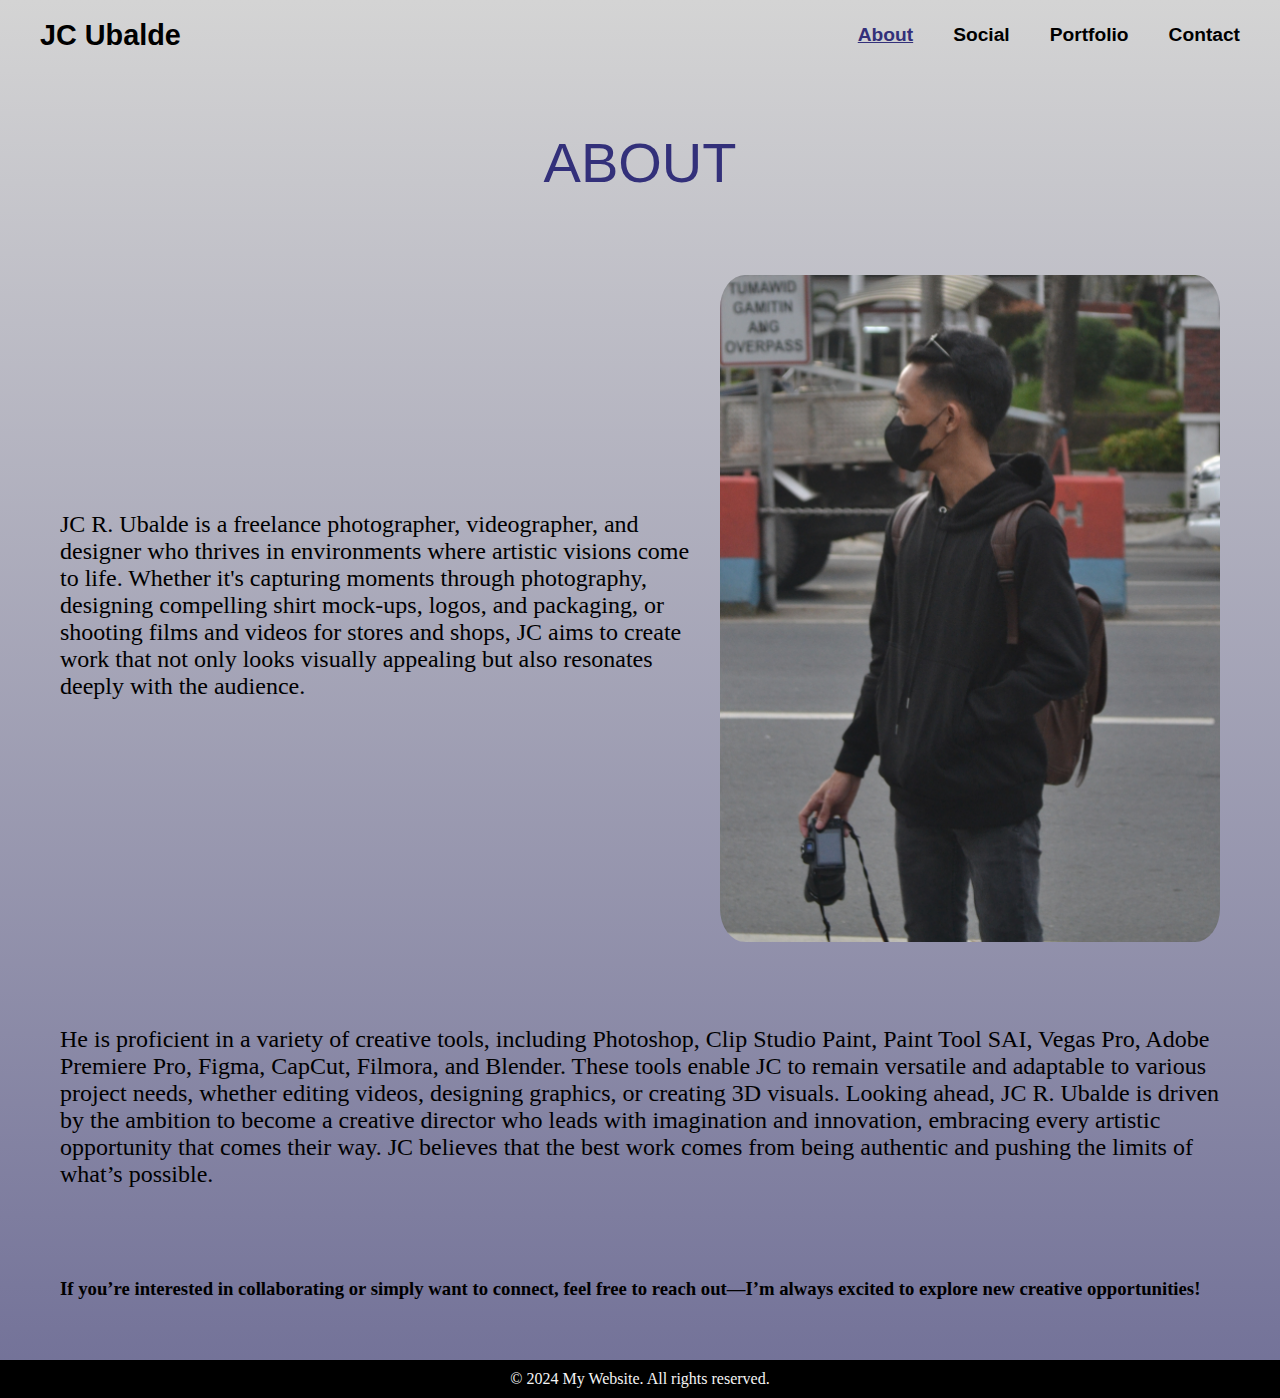
<file: about.html>
<!DOCTYPE html>
<html lang="en">

<head>
    <meta charset="UTF-8">
    <meta name="viewport" content="width=device-width, initial-scale=1.0">
    <title>About</title>
    <link rel="stylesheet" href="styles.css">
</head>

<header>
    <nav>
        <ul>
            <li class="nlogo"><a href="index.html">JC Ubalde</a></li>

            <li><a class="mn">About</a></li>
            <div class="dropdown">
                <a href="#">Social</a>
                <div class="dropdown-content">
                    <a href="https://www.facebook.com/Jczzz.xv/">Facebook</a>
                    <a href="https://www.instagram.com/jczzz.xv/">Instagram</a>
                    <a href="https://www.linkedin.com/in/jayceexv">LinkedIn</a>
                    <a href="https://github.com/JczzzXV">GitHub</a>
                    <a href="https://www.tiktok.com/@jczzz.xv">TikTok</a>
                </div>
            </div>
            <li><a href="portfolio.html">Portfolio</a></li>
            <li><a href="Contact.html">Contact</a></li>
            
        </ul>
    </nav>
</header>

<body>
    
<section class="Ab">
    <h1>ABOUT</h1>
</section>
    <section>
        <div>
            <h2>
                JC R. Ubalde is a freelance photographer, videographer, and designer who thrives in environments where artistic visions come to life. Whether it's capturing moments through photography, designing compelling shirt mock-ups, logos, and packaging, or shooting films and videos for stores and shops, JC aims to create work that not only looks visually appealing but also resonates deeply with the audience.</h2>
            </div>
                <div>
                    <img src="cam.jpg">
                </div>
    </section>

    <section>
        <h2>
            He is proficient in a variety of creative tools, including Photoshop, Clip Studio Paint, Paint Tool SAI, Vegas Pro, Adobe Premiere Pro, Figma, CapCut, Filmora, and Blender. These tools enable JC to remain versatile and adaptable to various project needs, whether editing videos, designing graphics, or creating 3D visuals. 
            Looking ahead, JC R. Ubalde is driven by the ambition to become a creative director who leads with imagination and innovation, embracing every artistic opportunity that comes their way. JC believes that the best work comes from being authentic and pushing the limits of what’s possible.  </h2>
    </section>

    <section>
        <h3 class="rc">
            If you’re interested in collaborating or simply want to connect, feel free to reach out—I’m always excited to explore new creative opportunities!
        </h3>
    </section>


    <footer>
        <p class="Ft">&copy; 2024 My Website. All rights reserved.</p>
    </footer>

</body>

</html>
</file>
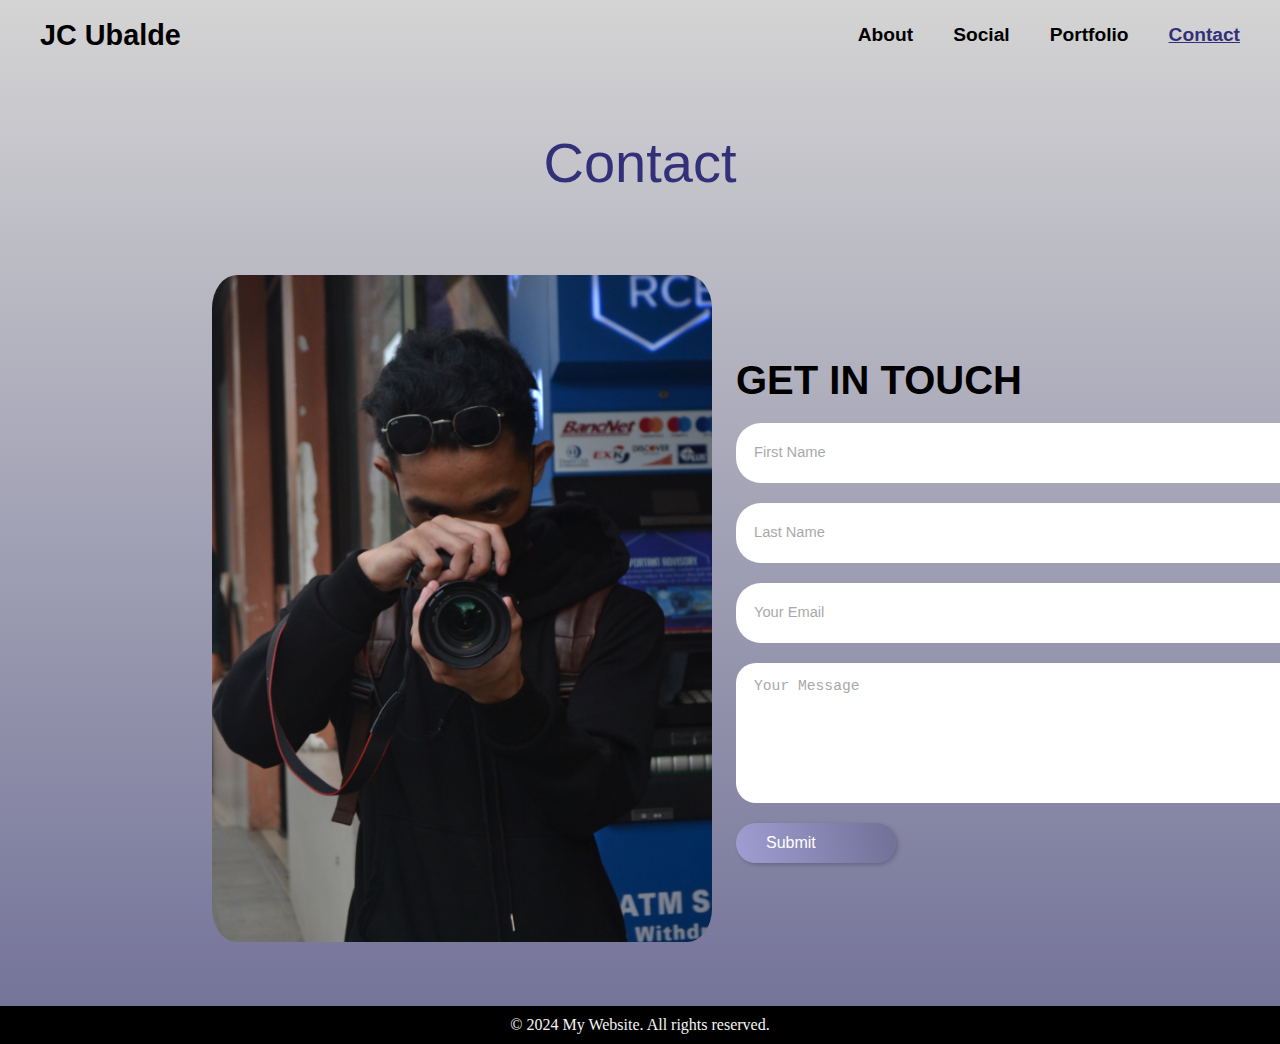
<file: Contact.html>
<!DOCTYPE html>
<html lang="en">

<head>
    <meta charset="UTF-8">
    <meta name="viewport" content="width=device-width, initial-scale=1.0">
    <title>Contact</title>
    <link rel="stylesheet" href="styles.css">
</head>

<header>
    <nav>
        <ul>
            <li class="nlogo"><a href="index.html">JC Ubalde</a></li>

            <li><a href="about.html">About</a></li>
            <div class="dropdown">
                <a href="#">Social</a>
                <div class="dropdown-content">
                    <a href="https://www.facebook.com/Jczzz.xv/">Facebook</a>
                    <a href="https://www.instagram.com/jczzz.xv/">Instagram</a>
                    <a href="https://www.linkedin.com/in/jayceexv">LinkedIn</a>
                    <a href="https://github.com/JczzzXV">GitHub</a>
                    <a href="https://www.tiktok.com/@jczzz.xv">TikTok</a>
                </div>
            </div>
            <li><a href="portfolio.html">Portfolio</a></li>
            <li><a class="mn">Contact</a></li>
            
        </ul>
    </nav>
</header>
<body>

    <section class="Ab">
        <h1>Contact</h1>
    </section>
<section class="Cnt">
    <div>
        <img src="CNIMG.jpg">
    </div>
    <div>
        <form action="https://api.web3forms.com/submit" method="POST" class="contact-left"> 
            <h1 class="gt">GET IN TOUCH</h1>
            <input type="hidden" name="access_key" value="1f7a96ed-9659-479e-80ea-f95914b4b6b3">
             <input type="text" name="FirstName" placeholder="First Name" class="Cinput" required>
             <input type="text" name="LastName" placeholder="Last Name" class="Cinput" required>
             <input type="email" name="email" placeholder="Your Email" class="Cinput" required>
             <textarea name="Message" placeholder="Your Message" class="Cinput" required></textarea>
             <button type="submit" class="sb">Submit</button>
    </div>
        
</section>

    <footer>
        <p class="Ft">&copy; 2024 My Website. All rights reserved.</p>
    </footer>

</body>

</html>
</file>
<file: styles.css>
* {
    margin: 0;
    padding: 0;
    box-sizing: border-box;
}
nav {
    margin: auto;
    display: flex;
    padding:10px 20px;
}


ul {
    list-style: none;
    display: flex;
    align-items: center;
    flex-grow: 1;
}


li.nlogo {
    font-size: 1.5em;
    font-weight: bold;
    margin-right: auto;
}


li {
    margin: 0 20px;
    display: inline-block;
}

.dropdown {
    color: white;
    cursor: pointer;
    padding: 14px 20px;
    position: relative;
}


.dropdown-content {
    display: none;
    position: absolute;
    padding: 0;
}

.dropdown:hover .dropdown-content {
    display: block;
    background-color: rgba(202, 181, 181, 0.5)
}

.dropdown-content a {
    color: rgb(0, 0, 0);
    padding: 12px;
    text-decoration: none;
    display: block;
    background-color: rgba(255, 255, 255, 0.5)
}

.dropdown-content a:hover {
    background-color: #717097;
}

a {
    font-family: Arial, Helvetica, sans-serif;
    text-decoration: none;
    font-weight: bold;
    font-size: larger;
    color: rgb(0, 0, 0);
}

section {
    display: flex;
    align-items: center;
    justify-content: space-between;
    gap: 1em;
    max-width: 1200px;
    margin: 40px auto;
    padding: 20px;
}

.tx {
    flex: 1;
}

img {
    max-width: 500px;
    height: auto;
    border-radius: 5%;
}


h1 {
    font-family: Arial, Helvetica, sans-serif;
    font-size: 3.5em;
    display: inline;
}

h1.J1 {
    color: red;
}

h2 {
    font-weight: lighter;
    margin-bottom: 10px;
}
h3{
    font-weight: lighter;
}

.rc {
    font-weight: 800;
}


button {
    height: 40px;
    width: 160px;
    background-color: yellow;
    font-family: Arial, Helvetica, sans-serif;
    color: rgb(22, 22, 22);
    border: none;
    font-size: large;
    box-shadow: 2px 2px 4px rgba(0, 0, 0, 0.2);
    cursor: pointer;
    transition: background-color 0.3s ease;
}

button:hover {
    background-color: orange;
}
body {
    background: linear-gradient(#d4d4d4,#717097);
}

  footer {
    text-align: center;
    padding: 10px;
    margin-top: 20px;
    background-color: rgb(0, 0, 0);
}

.Ft {
    color: whitesmoke;
}

.Ab {
    display: flex;
    justify-content: center;
    align-items: center;
  }

  .Ab h1 {
    font-weight: 100;
    color: #33307a;
  }


  .Pt {
    display: grid;
    grid-template-columns: repeat(3, 1fr);
    max-width: 70%;
    align-items: center;
    justify-content: space-between;
    gap: 1.5em;
    margin: 40px auto;
    padding: 20px;
    
}

.Pt img {
    width: 100%;
    height: auto;
    object-fit: cover;
    border-radius: 8px;
}
  
.contact-left {
    display: flex;
    flex-direction: column;
    align-items: start;
    gap: 20px;
}

.Cinput {
    width: 600px;
    height: 60px;
    border: none;
    outline: none;
    padding: auto;
    font-weight: 500;
    color: #666;
}

input {
    border-radius: 25px;
}
::placeholder   {
    padding-left:3%;
    font-size: 110%;
}

.contact-left textarea {
    height: 140px;
    padding-top: 15px;
    border-radius: 20px;
}

.Cinput:focus{
    border: 2px solid #ff994f;
}

.Cinput::placeholder{
    color: #a9a9a9;
}

form.contact-left button.sb {
    display: flex;
    align-items: center;
    padding: 15px 30px;
    font-size: 16px;
    color: #fff;
    gap: 10px;
    border: none;
    border-radius: 50px;
    background: linear-gradient(80deg,#9f9ed1,  #717097);
    cursor: pointer;
}

.Cnt {
    display: flex;
    grid-template-columns: repeat(2, 1fr);
    max-width: 70%;
    align-items: center;
    justify-content: space-between;
    gap: 1.5em;
    margin: 40px auto;
    padding: 20px;
    
}

.gt {
    font-family: Arial, Helvetica, sans-serif;
    font-size: 2.5em;
    display: inline;
    padding-left: 0%;
}

.mn {
    color: #33307a;
    text-decoration: underline;
}
</file>
